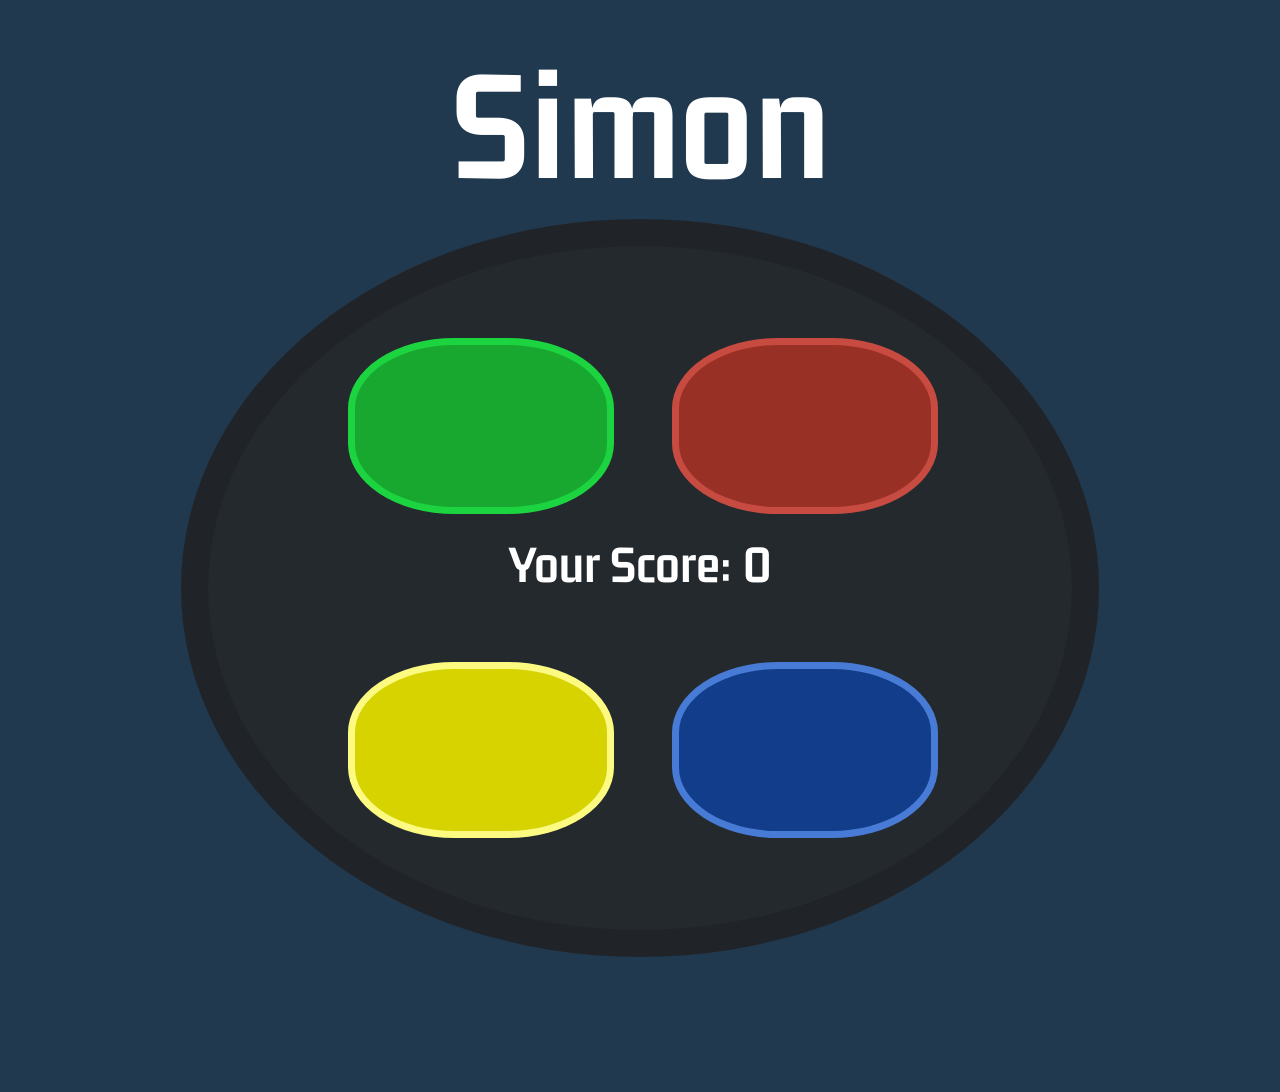
<file: index.HTML>
<!DOCTYPE html>
<html lang="en">
<head>
    <meta charset="UTF-8">
    <meta http-equiv="X-UA-Compatible" content="IE=edge">
    <meta name="viewport" content="width=device-width, initial-scale=1.0">
    <title>Simon</title>
    <link rel="preconnect" href="https://fonts.googleapis.com">
<link rel="preconnect" href="https://fonts.gstatic.com" crossorigin>
<link href="https://fonts.googleapis.com/css2?family=Gemunu+Libre:wght@300&display=swap" rel="stylesheet">
    <link rel="stylesheet" href="css/main.css">
    <script defer src="js/main.js"></script>
</head>
<body>
    <h2 id="title">Simon</h2>
    <section id="board" class="flex-ctr">
        <div id="green" class="flex-ctr"></div>
        <div id="red" class="flex-ctr"></div>
        <div id="yellow" class="flex-ctr"></div>
        <div id="blue" class="flex-ctr"></div>
    </section>
    <h3 id="score">Score</h3>
    <button id="play-again">Play Again</button>
</body>
</html>
</file>
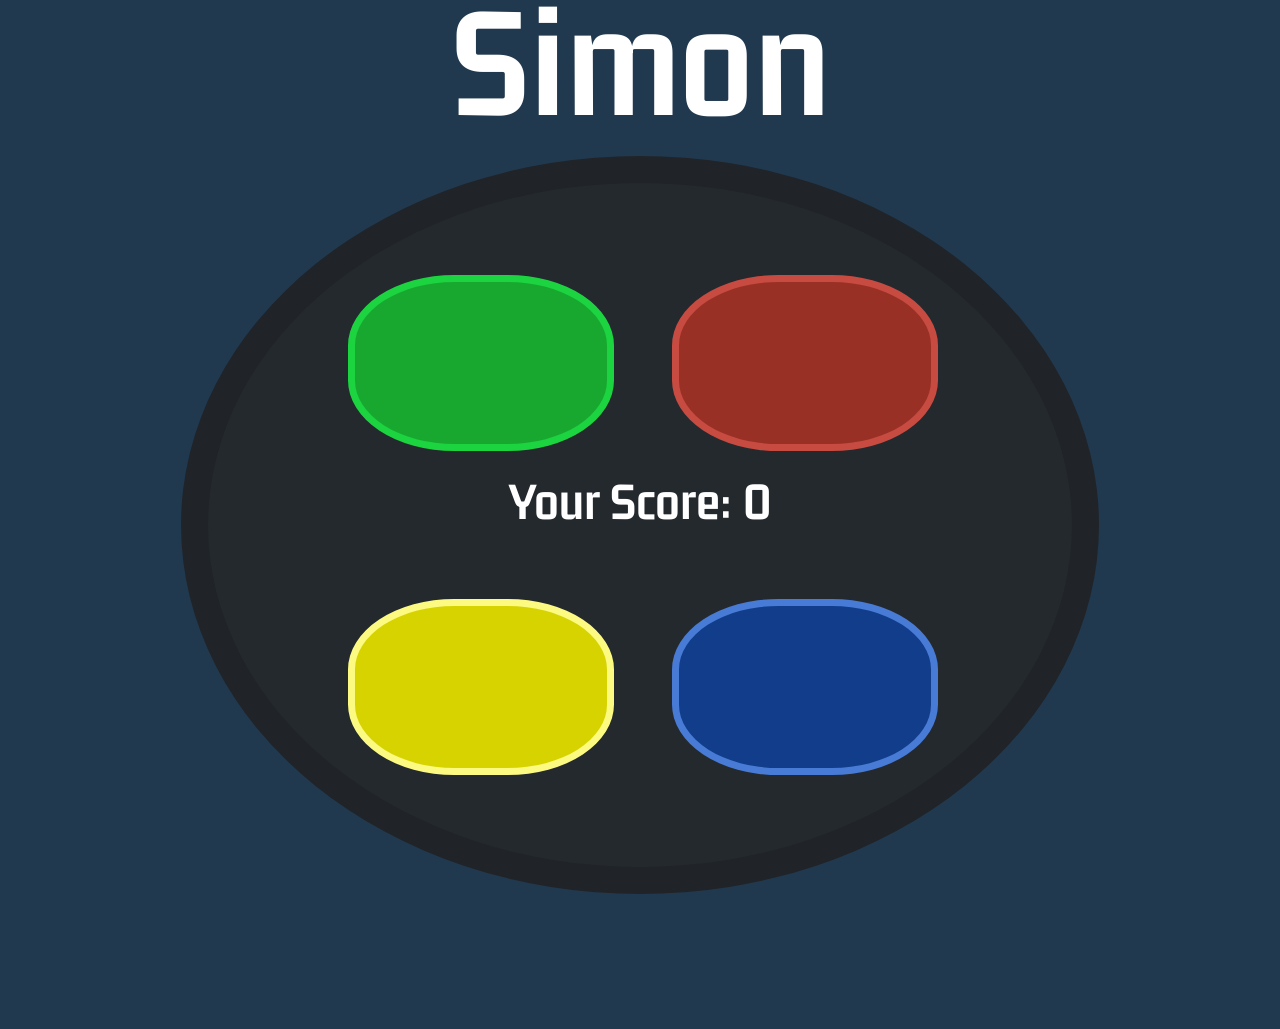
<file: index.html>
<!DOCTYPE html>
<html lang="en">
<head>
    <meta charset="UTF-8">
    <meta http-equiv="X-UA-Compatible" content="IE=edge">
    <meta name="viewport" content="width=device-width, initial-scale=1.0">
    <title>Simon</title>
    <link rel="shortcut icon" type="image/x-icon" href="images/1665714239 Small.png">
    <link rel="preconnect" href="https://fonts.googleapis.com">
<link rel="preconnect" href="https://fonts.gstatic.com" crossorigin>
<link href="https://fonts.googleapis.com/css2?family=Gemunu+Libre:wght@300&display=swap" rel="stylesheet">
    <link rel="stylesheet" href="css/main.css">
    <script defer src="js/main.js"></script>
</head>
<body>
    <h2 id="title">Simon</h2>
    <section id="board" class="flex-ctr">
        <div id="green" class="flex-ctr"></div>
        <div id="red" class="flex-ctr"></div>
        <div id="yellow" class="flex-ctr"></div>
        <div id="blue" class="flex-ctr"></div>
    </section>
    <h3 id="score">Score</h3>
    <button id="play-again">Play Again</button>
    <footer></footer>
</body>
</html>
</file>
<file: css/main.css>
body {
    background-color: #20394f;
    height: 100vh;
    margin: 0;
    margin-top: -15vmin;
    font-family: 'Kanit', sans-serif;
    display: flex;
    flex-direction: column;
    justify-content: center;
    align-items: center;
}

.flex-ctr {
    flex-direction: column;
    justify-content: center;
    align-items: center;
}

#board {
    display: grid;
    grid-template-columns: repeat(2, 15vmin);
    grid-template-rows: repeat(2, 15vmin);
    gap: 21vmin;
    background-color: #24292e;
    border: 3vmin solid #202429;
    border-radius: 50%;
    height: 76vmin;
    width: 96vmin;
}

#title {
    margin-top: 5vmin;
    margin-bottom: 1vmin;
    color: white;
    font-size: 18vmin;
    font-family: 'Gemunu Libre', sans-serif;
}

#score {
    color: white;
    margin-top: -47vmin;
    font-size: 6vmin;
    font-family: 'Gemunu Libre', sans-serif;
}

footer {
    margin: 7vmin;
}

div {
    margin-top: 25vmin;
    margin-left: -7vmin;
}

div#green {
    background-color: #18a830;
    border: 7px solid #1cd440;
    border-radius: 40%;
    transition: 200ms;
    height: 18vmin;
    width: 28vmin;
}

div#green:hover {
    transform: scale(1.1);
}

div#red {
    background-color: #993026;
    border: 7px solid #c74b40;
    border-radius: 40%;
    transition: 200ms;
    height: 18vmin;
    width: 28vmin;
}

div#red:hover {
    transform: scale(1.1);
}

div#yellow {
    background-color: #d6d300;
    border: 7px solid #fcfa81;
    border-radius: 40%;
    transition: 200ms;
    height: 18vmin;
    width: 28vmin;
}

div#yellow:hover {
    transform: scale(1.1);
}

div#blue {
    background-color: #113d8a;
    border: 7px solid #477bd6;
    border-radius: 40%;
    transition: 200ms;
    height: 18vmin;
    width: 28vmin;
}

div#blue:hover {
    transform: scale(1.1);
}

button {
    margin-top: -5vmin;
    font-size: 3vmin;
    background-color: #aaaeb5;
    border: 3px solid white;
    border-radius: 15%;
    transition: 200ms;
}

button:hover {
    transform: scale(1.1);
}
</file>
